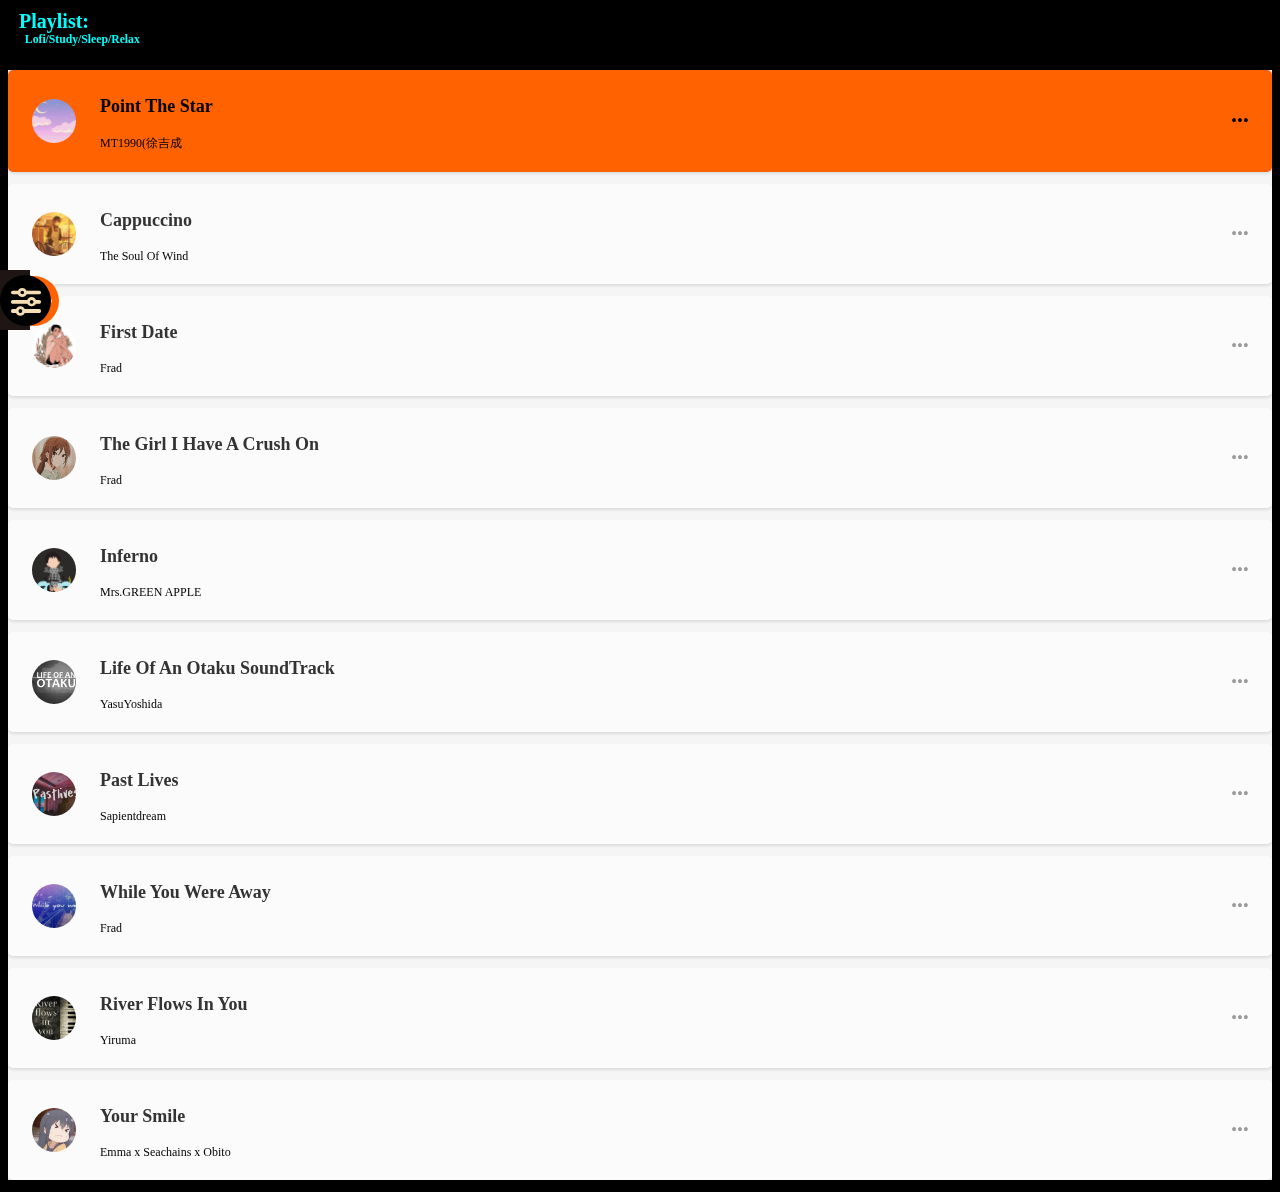
<file: index.html>
<!DOCTYPE html>
<html lang="en">
  <head>
    <meta charset="UTF-8" />
    <meta name="viewport" content="width=device-width, initial-scale=1.0" />
    <link rel="stylesheet" href="styleslide.css" />
    <link rel="stylesheet" href="./styles.css">
    <link rel="stylesheet" href='./subStyles.css'>
    <link rel="stylesheet" href='./responsive.css'>
    <link rel="stylesheet" href="fontawesome-free-6.0.0-web/css/all.css"/>
    <title>Cver(Cậu Vải)</title>
  </head>
  <body>
<div class="allmusic">
<div class="player">

  <!-- Dashboard -->
  <div class="dashboard" id="dashboard">
    <div class="cd">
      <div class="cd-thumb">
      </div>
    </div>
    <!-- Header -->
    <header>
      <h4>Now playing:</h4>
      <h2>Loading...</h2>
      <h5>Cver(Cậu Vải)</h5>
      
    </header>

    <!-- CD -->
    
    
     <div id="btnandranger">
    <input id="progress" class="progress" type="range" value="0" step="1" min="0" max="100">
    <!-- Control -->
    <div class="control">
      <div class="btn btn-repeat">
        <i class="fas fa-redo"></i>
      </div>
      <div class="btn btn-prev">
        <i class="fas fa-step-backward"></i>
      </div>
      <div class="btn btn-toggle-play">
        <i class="fas fa-pause icon-pause"></i>
        <i class="fas fa-play icon-play"></i>
      </div>
      <div class="btn btn-next">
        <i class="fas fa-step-forward"></i>
      </div>
      <div class="btn btn-random">
        <i class="fas fa-random"></i>
      </div>
    </div>
    </div>
   
    
    

    <audio id="audio" src=""></audio>
  </div>

  <!-- Playlist -->
  <div id="listplaylist">
    <div class="texlist">
  <h1 class="listh" id="listh1">Playlist:</h1>
  <h3 class="listh" id="listh3">  &#160 Lofi/Study/Sleep/Relax</h3>
    </div>
  <div class="playlist">
    
  </div>
</div>
</div>
</div>
<div id="navbar-main">
  <div id="navbar-main-img">
 
   <i id="nav1">
    <i class="fas fa-stream"></i>
   </i>
   <i id="nav2">
    <i class="fas fa-compact-disc"></i>

   </i>
   <i id="nav3">
    <i class="fas fa-sliders-h"></i>
   </i>
   <div id="navbar-main-imgz">

   </div>
 </div>
   
   
   <div id="navbar-main-img-background">

   </div>        
 </div>
 <div class="modifier">
  <div class="modifier-icons" id="settings">
      <!-- <i class="fas fa-sliders-h"></i> -->
      <div id='settings-board' class="display-none modifier-board">
          <h3 class="board-heading">MOOD</h3>
          <div id="main-board">
              <div id="main-volume">
                  <i class="fas fa-volume-off"></i>
                  <input type="range" min="0" max="100" value="50" id="volume-bar">
                  <i class="fas fa-volume-up"></i>
              </div>
              <h2 class="sub-board-heading">Cver(Cậu Vải) test app user nào có ý tưởng cho app thì ib vải nha</h2>
             <div id="effect-board">
                  <div class="effect-items">
                      <p>City traffic</p>
                      <input type="range" min="0" max="100" value="0" id='traffic-volume'>
                      <audio src="./assests/effect/city_traffic.mp3" loop id="traffic-audio" preload="none"></audio>
                  </div>
                 <div class="effect-items">
                     <p>City rain</p>
                     <input type="range" min="0" max="100" value="0" id='rain-volume'>
                     <audio src="./assests/effect/rain_city.mp3" loop id="rain-audio" preload="none"></audio>
                 </div>
                 <div class="effect-items">
                     <p>Fireplace</p>
                     <input type="range" min="0" max="100" value="0" id='fireplace-volume'>
                     <audio src="./assests/effect/fireplace.mp3" loop id="fireplace-audio" preload="none"></audio>
                 </div>
                 <div class="effect-items">
                     <p>Campfire</p>
                     <input type="range" min="0" max="100" value="0" id='campfire-volume'>
                     <audio src="./assests/effect/campfire.mp3" loop id="campfire-audio" preload="none"></audio>
                 </div>
                 <div class="effect-items">
                     <p>Forest Sounds</p>
                     <input type="range" min="0" max="100" value="0" id='forest-volume'>
                     <audio src="./assests/effect/forest_night.mp3" loop id="forest-audio" preload="none"></audio>
                 </div>
                 <div class="effect-items">
                     <p>Forest Rain</p>
                     <input type="range" min="0" max="100" value="0" id='forest-rain-volume'>
                     <audio src="./assests/effect/rain_forest.mp3" loop id="forest-rain-audio" preload="none"></audio>
                 </div>
                 <div class="effect-items">
                     <p>Waves</p>
                     <input type="range" min="0" max="100" value="0" id='waves-volume'>
                     <audio src="./assests/effect/waves.mp3" loop id="waves-audio" preload="none"></audio>
                 </div>
                 <div class="effect-items">
                     <p>Fan</p>
                     <input type="range" min="0" max="100" value="0" id='fan-volume'>
                     <audio src="./assests/effect/fan.mp3" loop id="fan-audio" preload="none"></audio>
                 </div>
                 <div class="effect-items">
                     <p>Summer Storm</p>
                     <input type="range" min="0" max="100" value="0" id='storm-volume'>
                     <audio src="./assests/effect/summer_storm.mp3" loop id="storm-audio" preload="none"></audio>
                 </div>
                 <div class="effect-items">
                     <p>River</p>
                     <input type="range" min="0" max="100" value="0" id='river-volume'>
                     <audio src="./assests/effect/river.mp3" loop id="river-audio" preload="none"></audio>
                 </div>
                 <div class="effect-items">
                     <p>Bird</p>
                     <input type="range" min="0" max="100" value="0" id='bird-volume'>
                     <audio src="./assests/effect/birds.mp3" loop id="bird-audio" preload="none"></audio>
                 </div>
                 <div class="effect-items">
                     <p>People Talking</p>
                     <input type="range" min="0" max="100" value="0" id='people-volume'>
                     <audio src="./assests/effect/people_talk_inside.mp3" loop id="people-audio" preload="none"></audio>
                 </div>
                 <div class="effect-items">
                     <p>Wind</p>
                     <input type="range" min="0" max="100" value="0" id='wind-volume'>
                     <audio src="./assests/effect/wind.mp3" loop id="wind-audio" preload="none"></audio>
                 </div>
                 <div class="effect-items">
                     <p>Ocean Sound</p>
                     <input type="range" min="0" max="100" value="0" id='ocean-volume'>
                     <audio src="./assests/effect/ocean.mp3" loop id="ocean-audio" preload="none"></audio>
                 </div>
                 <div class="effect-items">
                     <p>Blizzard</p>
                     <input type="range" min="0" max="100" value="0" id='blizzard-volume'>
                     <audio src="./assests/effect/snow.mp3" loop id="blizzard-audio" preload="none"></audio>
                 </div>
             </div> 
          </div>
      </div>
  </div> 
  </div>


      
<!-- Design from: https://static.collectui.com/shots/3671744/musicloud-revolutionary-app-for-music-streaming-large -->

    <script src="main.js"></script>
    <script src='./script.js'></script> 
  </body>
</html>
</file>
<file: styleslide.css>
:root {
    --primary-color: rgb(255 98 0);
    --text-color: #333;
    background-color: black;
  }
*::-webkit-scrollbar { 
    display: none; 
}
.player {
    padding: 0;
    margin: 0;
    box-sizing: inherit;
  }
  
  body {
    background-color: #f5f5f5;
    
  }
  
  html {
    /*box-sizing: border-box;*/
    font-family: "Poppins", sans-serif;
  }
  
  .player {
    position: relative;
    /* max-width: 480px; */
    margin: 0 auto;
  }
  
  .player .icon-pause {
    display: none;
  }
  
  .player.playing .icon-pause {
    display: inline-block;
  }
  
  .player.playing .icon-play {
    display: none;
  }
  
  .dashboard {
    padding: 16px 16px 14px;
    background-image: url(https://i.pinimg.com/564x/e8/e9/b5/e8e9b5290ee73525fa8d7d9c21e67262.jpg);
    position: fixed;
    top: 0;
    width: 87%;
    max-width: 450px;
    border-bottom: 1px solid #ebebeb;
    display: flex;
    /* display: none; */
    justify-content: center;
    flex-direction: column;
    height: 100%;
    overflow-x: hidden;
    z-index: -100;
    background-size: cover;
    transition: 2s linear;
  }
  
  /* HEADER */
  header {
    /* text-align: center; */
    margin-bottom: -40px;
  }
  
  header h4 {
    color: var(--primary-color);
    font-size: 12px;
  }
  
  header h2 {
    color: var(--text-color);
    font-size: 20px;
  }
  
  /* CD */
  .cd {
    display: flex;
    margin: 15px auto;
    width: 280px;
  }
  
  .cd-thumb {
    width: 100%;
    padding-top: 100%;
    border-radius: 50%;
    background-color: #333;
    background-size: cover;
    margin: auto;
  }
  #btnandranger{
      margin: 50px 0 0 0;
  }
  
  /* CONTROL */
  .control {
    display: flex;
    align-items: center;
    justify-content: space-around;
    padding: 15px 0 0px 0;
  }
  
  
  .control .btn {
    color: rgb(255, 255, 255);
    padding: 18px;
    font-size: 18px;
  }
  
  .control .btn.active {
    color: var(--primary-color);
  }
  
  .control .btn-toggle-play {
    width: 25px;
    height: 25px;
    border-radius: 50%;
    font-size: 24px;
    color: #fff;
    display: flex;
    align-items: center;
    justify-content: center;
    background-color: var(--primary-color);
  }
  
  .progress {
    width: 100% !important; 
    -webkit-appearance: none !important;
    height: 10px !important;
    border-radius: 10px !important;
    background: rgb(189, 162, 162) !important;
    outline: none !important;
    opacity: 0.7 !important;
    -webkit-transition: 0.2s !important;
    transition: opacity 0.2s !important;
    
  }
  
  .progress::-webkit-slider-thumb {
    -webkit-appearance:none !important;
    appearance:none !important;
    width: 35px !important;
    height: 20px !important;
    border-radius: 100px !important;
    background-color: var(--primary-color) !important;
    cursor: pointer !important;
    /* background-color: rgb(0, 255, 0) !important; */
    /* box-shadow:  -100px 0 0 100px red !important; */
    
  }

  
  /* PLAYLIST */
  .playlist {
    margin-top: 70px;
    /* padding: 12px; */
    /* display: none; */
   
  }
  
  .song {
    display: flex;
    align-items: center;
    margin-bottom: 12px;
    background-color: rgba(255, 255, 255, 0.583);
    padding: 8px 16px;
    border-radius: 5px;
    box-shadow: 0 2px 3px rgba(0, 0, 0, 0.1);
  }
  
  .song.active {
    background-color: var(--primary-color);
  }
  
  .song:active {
    opacity: 0.8;
  }
  
  .song.active .option,
  .song.active .author,
  .song.active .title {
    color: rgb(0, 0, 0);
  }
  
  .song .thumb {
    width: 44px;
    height: 44px;
    border-radius: 50%;
    background-size: cover;
    margin: 0 8px;
  }
  
  .song .body {
    flex: 1;
    padding: 0 16px;
  }
  
  .song .title {
    font-size: 18px;
    color: var(--text-color);
  }
  
  .song .author {
    font-size: 12px;
    color: rgb(0, 0, 0);
  }
  
  .song .option {
    padding: 16px 8px;
    color: #999;
    font-size: 18px;
  }
  .allmusic{
    
    
    display: block;

}

.player .playing{
  width: 360px;
}

#listplaylist .listh{
  padding-left: 12px;
  margin: 0 0;
  
  color: aqua;
  display: block;
  /* padding: 10px 0px; */
 
}

#listplaylist{
  background-image: url(https://i.pinimg.com/564x/4b/8c/c3/4b8cc355274d29ebd1a2023624d3b57e.jpg);
  padding-top: 0px;
  display: block;
  transition:0.5s ;
}
html{
  
  font-family: Comic Sans MS;
  

}

#navbar-main{
  position:fixed;
  left: 0;
  top: 30%;


}
#navbar-main-img{
  position:absolute;
  width: 60px;
  height: 60px;
  border-radius: 50px;
  border-radius: 50px;
  background-image: url(https://i.pinimg.com/736x/59/18/d8/5918d8e9040516b65f93c75a9c5b8175.jpg);
  background-size: cover;
  z-index: 100;


}
#navbar-main-img-background{
  position:relative;
  width: 30px;
  height:60px;
  background-color: rgb(31, 21, 21);
  z-index: 99;

}
#nav1{
  background-color:rgb(255 98 0);
  
  position:absolute;
  top: 10%;
  left: 15%;
  width: 50px;
  height: 50px;
  border-radius: 50px;
  transition: 0.4s ease-in-out;
}
.fa-stream{
  position:absolute;
  top: 20%;
  left: 25%;
  transform: translateY(-50%,50%); 
  font-size: 30px;
  color: wheat;
}
#nav2{
  background-color: black;
  position:absolute;
  top: 5px;
  left: 0;
  width: 50px;
  height: 50px;
  border-radius: 50px;
  transition: 0.6s ease-in-out;


}
.fa-compact-disc{
  position:absolute;
  top: 22%;
  left: 20%;
  transform: translateY(-50%,50%); 
  font-size: 30px;
  color: wheat;
}

#nav3{
  background-color: black;
  position:absolute;
  width: 50px;
  height: 50px;
  border-radius: 50px;
  display: block;
  transition: 0.8s ease-in-out;
  top: 10%;
  left: 1px;

}
.fa-sliders-h{
  position:absolute;
  top: 22%;
  left: 20%;
  transform: translateY(-50%,50%); 
  font-size: 30px;
  color: wheat;

}
#navbar-main-img:hover #nav3{
  top: 55px;
  left: 70%;

}
#navbar-main-img:hover #nav2{
  top: 5px;
  left: 120%;

}
#navbar-main-img:hover #nav1{
  top: -80%;
  left: 70%;

}
#navbar-main-imgz{
  position:absolute;
  width: 60px;
  height: 60px;
  border-radius: 50px;
  border-radius: 50px;
  background-image: url(https://i.pinimg.com/736x/59/18/d8/5918d8e9040516b65f93c75a9c5b8175.jpg);
  background-size: cover;
  z-index: 100;
}
header h5,
header h2{
  margin: 0 0;
  color: lightblue;
}
.texlist{
  position: fixed;
  top: 0;
  right: 7px;
  left: 7px;
  background-image: url(https://i.pinimg.com/750x/7e/07/7c/7e077c6a53d059e4f2ee1b8a51715efc.jpg);
}
#listh1{
  padding-top:10px;
}
#listh3{
  padding-bottom: 15px;
}
</file>
<file: subStyles.css>
/* ==========MODIFIER +===========*/
.modifier {
    position: fixed;
    right: -12px;
    top: 50%;
    transform: translateY(-50%);
    height: 30px;
    background-color: rgba(0, 0, 0, 0);
    width: 30px;
    z-index: 11;
    border-radius: 34px;
    margin-right: 36px;
    padding: 10px;
    color: #4e5054;
    display:flex;
    flex-direction: column;
    align-items: center;
    justify-content: space-around
}

/* main board */
#templates,#videos-list,#focus-mode,
#settings {
    position: relative;
}
.modifier-icons:hover {
    color: #fff;
}
.modifier-board {
    position:absolute;
    right: 120%;
    /* background-color: black; */
    background-image: url(https://i.pinimg.com/originals/05/aa/c6/05aac6954aea503fd8fafab54f68728e.gif);
    width: 350px;
    display: flex;
    flex-direction: column;
    padding: 15px 30px;
    animation: scaleFromRight 0.3s;
    transform-origin: right top;
    border-radius: 30px;
    background-size: cover;
}
@keyframes scaleFromRight{
    from {
        transform: scaleX(20%)
    }
    to {
        transform: scaleX(100%)
    }
}
#settings-board {
    top: -120%;
    height: 380px;
}

#templates-board {
    top: -120%;
    height: 200px;
}

#templates-board p {
    color: #606060;
    font-size:1.4rem;
    font-style: italic;
    margin: 25px 10px;
}
#templates-board button {
    width: 100%;
    background-color: #f3a952;
    color: black;
    border: none;
    font-size:1.6rem;
    font-weight: bold;
    padding: 10px 30px;
    border-radius: 10px;
}
#templates-board button:hover {
    opacity: 0.6;
    transition: all 0.5s;
}
.board-heading {
    font-size: 30px;
    color:#fff;
    text-align: center;
    margin-bottom: 0px;
    margin-top: 5px;
}
#mood-icons {
    display: flex;
    justify-content:space-around;
    margin:25px 0;
}
#mood-icons button {
    background-color: transparent;
    border:none;
    color: #fff;
    font-size: 3.5rem;
    opacity: 0.5;
}
.mood-icons--btn.btn--active{
    color: #f3a952 !important;
    opacity: 1 !important;
}
#main-volume {
    display:none;
    justify-content:space-between;
    margin:25px 0;
    color: #f3a85200 !important;
    align-items: center;
}

#main-volume input {
    flex: 1;
    margin:0 10px;
    height: 10px;
    width: 356px;
    display: none;
}
#volume-bar::-webkit-slider-thumb{
    height: 15px;
    background-color: #fff;
    width: 15px;
}
#effect-board {
    overflow-y: scroll;
    height:215px;
}
#effect-board::-webkit-scrollbar {
    -webkit-appearance: none;
}

.effect-items input[type=range]{
    margin-left: 30px;
    /* background: linear-gradient(to right, transparent 0%, transparent 50%, transparent 50%, transparent 100%); */
    
}
.sub-board-heading{
    font-size: 25px;
    color: #fff;
    text-align: center;
    margin: 0 0;
}
.effect-items {
    /* display: flex; */
    margin: 20px 0;
}
.effect-items p {
    /* font-size: 1.4rem; */
    font-size: 25px;
    color: rgb(255, 255, 255) ;
    width: 120px;
    opacity: 0.5;
}
.effect-items input {
    flex: 1;
    margin: 0 15px;
}
/* thumb icon */
#waves-volume::-webkit-slider-thumb{
    background: url(./assests/thumb-icon/wave.svg) white;
}
#traffic-volume::-webkit-slider-thumb{
    background: url(./assests/thumb-icon/traffic.svg) white
}
#rain-volume::-webkit-slider-thumb{
    background: url(./assests/thumb-icon/rain.svg) white
}
#fireplace-volume::-webkit-slider-thumb{
    background: url(./assests/thumb-icon/fire1.svg) white
}
#campfire-volume::-webkit-slider-thumb{
    background: url(./assests/thumb-icon/fire2.svg) white
}
#forest-volume::-webkit-slider-thumb{
    background: url(./assests/thumb-icon/forest.svg) white
}
#forest-rain-volume::-webkit-slider-thumb{
    background: url(./assests/thumb-icon/rain.svg) white
}
#fan-volume::-webkit-slider-thumb{
    background: url(./assests/thumb-icon/fan.svg) white
}
#storm-volume::-webkit-slider-thumb{
    background: url(./assests/thumb-icon/storm.svg) white
}
#river-volume::-webkit-slider-thumb{
    background: url(./assests/thumb-icon/river.svg) white
}
#bird-volume::-webkit-slider-thumb{
    background: url(./assests/thumb-icon/bird.svg) white
}
#people-volume::-webkit-slider-thumb{
    background: url(./assests/thumb-icon/people.svg) white;
    background-size: 80%;
}
#wind-volume::-webkit-slider-thumb{
    background: url(./assests/thumb-icon/wind.svg) white
}
#ocean-volume::-webkit-slider-thumb{
    background: url(./assests/thumb-icon/wave.svg) white
}
#blizzard-volume::-webkit-slider-thumb{
    background: url(./assests/thumb-icon/blizzard.svg) white;
}

/* INPUT RANGE */
/* =================================== */
input[type=range]::-webkit-slider-thumb{
    -webkit-appearance: none;
    border-radius: 50%;
    background-color: #fff;
    height: 26px;
    width: 26px;
    background-size: 60% !important;
    background-position: center !important;
    background-repeat: no-repeat !important;
}
input[type=range]{
    -webkit-appearance: none;
    /* background: linear-gradient(to right, #f3a952 0%, #f3a952 50%, transparent 50%, transparent 100%); */
    border-radius: 10px;
    height: 26px;
    outline: none;
    width: 290px;
    background: rgb(189, 162, 162);
}
/* =========================================== */
textarea,input[type=email],input[type=password],
input[type=text]{
    caret-color: #f3a952;
}
/* =========================================== */
</file>
<file: responsive.css>
@media only screen  and (max-width :1289px) {
    .action {
        position: absolute;
        top:120%;

    }
    .modifier {
        transform: scale(75%) translateY(-50%);
        transform-origin: top center;
    }
    .modifier-board {
        transform: scale(80%);
        transform-origin: top right;
        animation:none;
    }
    #tutorial {
        transform: scale(70%);
        overflow-y: auto !important;
    }
    .slider-show {
        margin-top: 10px !important;
    }
    /* pricing board */
    #pricing-board {
        flex-wrap: wrap;
        height:80%;
        overflow-y: auto !important;
    }

    #pricing-option {
        width: 100% !important;
    }
    #web-family {
        width: 100% !important;
    }
    /* sign up login */
    .action {
        transform: scale(80%)
    }
    .login-signup-board{
        transform: scale(80%)
    }
    
    #about-us-board {
        padding: 10px !important;
    }
}
@media only screen and (max-width :765px) {
    .navigation {
        position: absolute;
        top:120%;
    }
    .action {
        position: absolute;
        top:200%;
    }
    .modifier {
        /* transform: scale(80%) translateY(-50%); */
        transform-origin: top center;
    }
    .modifier-board {
        transform: scale(90%);
        transform-origin: top right;
        animation:none;
    }
 
}
</file>
<file: styles.css>
@import url('https://fonts.googleapis.com/css2?family=Roboto:wght@300;400&display=swap');
/* Roboto */
/* reset css */

/* set up base */
html {
    font-size: 62.5%;
    /* font-family: "Roboto"; */
}

 
.display-none{
    display:none !important;
}
</file>
